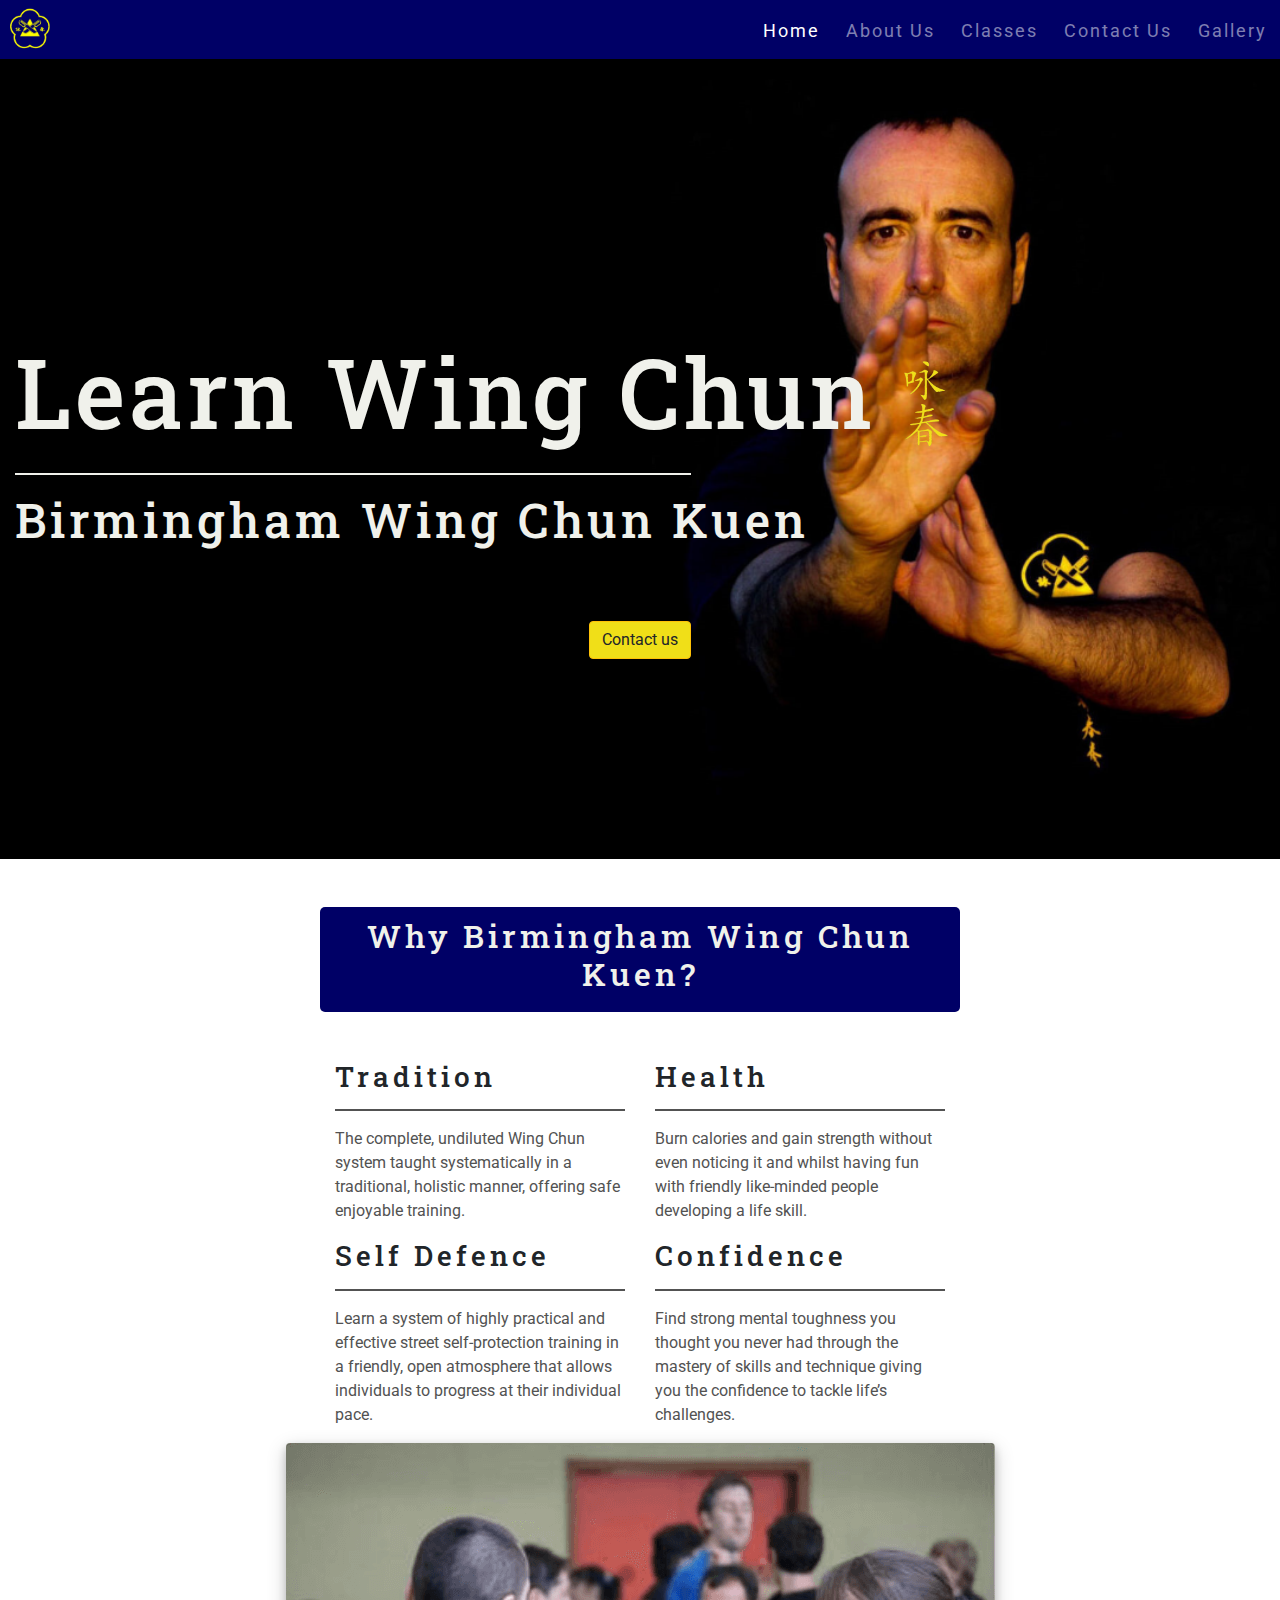
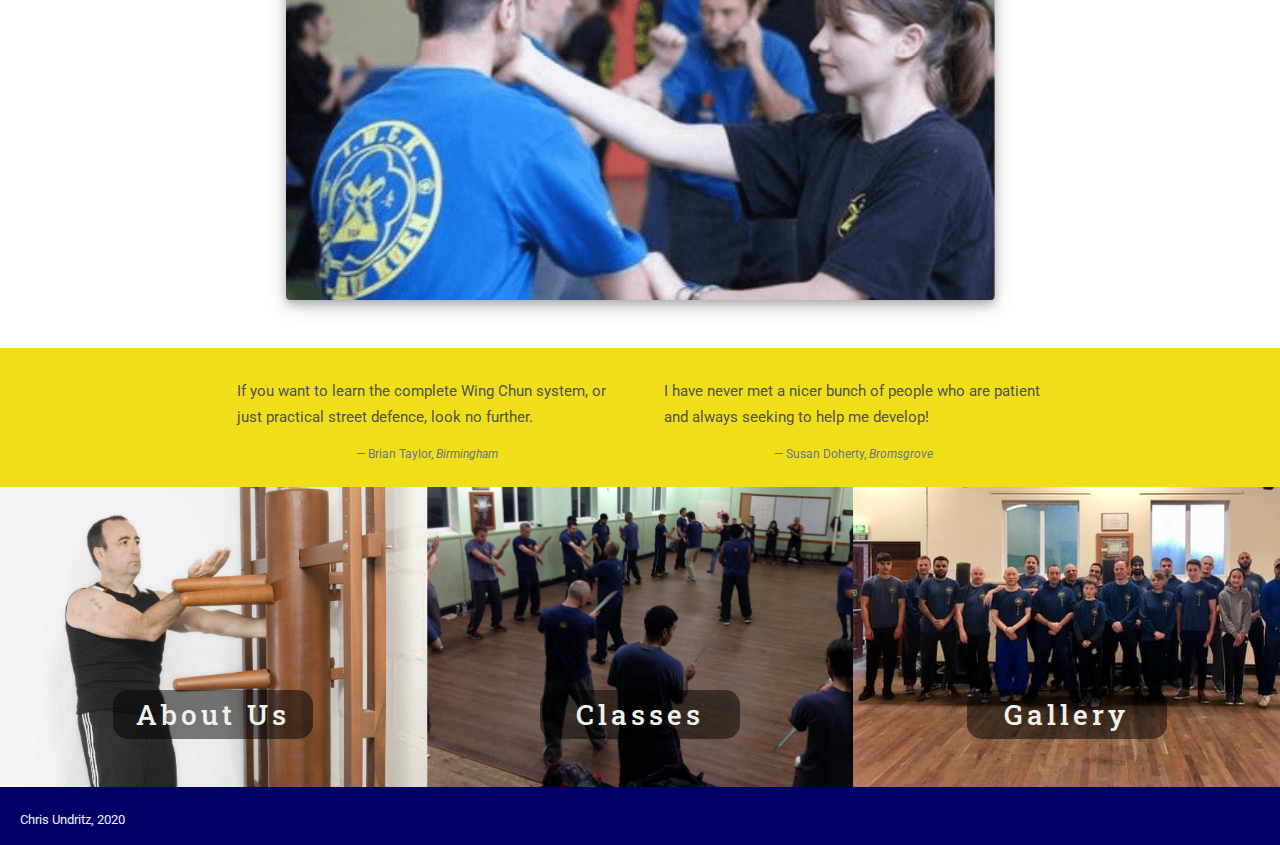
<file: index.html>
<!DOCTYPE html>
<html lang="en">

<head>
    <meta charset="UTF-8" />
    <meta name="viewport" content="width=device-width, initial-scale=1.0" />
    <meta name="description" content="The website of Birmingham Wing Chun Kuen organisation">
    <link rel="icon" type="image/png" href="assets/images/club_tab_symbol.png">
    <link rel="stylesheet" href="https://stackpath.bootstrapcdn.com/bootstrap/4.5.2/css/bootstrap.min.css" />
    <link rel="stylesheet" href="https://use.fontawesome.com/releases/v5.6.1/css/all.css"
        integrity="sha384-gfdkjb5BdAXd+lj+gudLWI+BXq4IuLW5IT+brZEZsLFm++aCMlF1V92rMkPaX4PP" crossorigin="anonymous" />
    <link rel="stylesheet" href="assets/css/style.css" type="text/css" />
    <title>Birmingham Wing Chun Kuen</title>
</head>

<body>
    <!--Navigation Bar-->
    <nav class="navbar navbar-expand-lg navbar-dark sticky-top">
        <a class="navbar-brand" href="index.html">
            <img src="assets/images/club_nav_symbol.png" width="50" height="50" alt="Birmingham Wing Chun Logo"
                title="Birmingham Wing Chun Logo" loading="lazy" />
        </a>
        <button class="navbar-toggler" type="button" data-toggle="collapse" data-target="#navbar-mobile"
            aria-controls="navbar-mobile" aria-expanded="false" aria-label="Toggle navigation">
            <span class="navbar-toggler-icon"></span>
        </button>
        <div class="collapse navbar-collapse" id="navbar-mobile">
            <ul class="navbar-nav ml-auto bwc-nav-list text-center">
                <li class="nav-item active">
                    <a class="nav-link" href="index.html">Home<span class="sr-only">(current)</span></a>
                </li>
                <li class="nav-item">
                    <a class="nav-link" href="about.html">About Us</a>
                </li>
                <li class="nav-item">
                    <a class="nav-link" href="classes.html">Classes</a>
                </li>
                <li class="nav-item">
                    <a class="nav-link" href="contact.html">Contact Us</a>
                </li>
                <li class="nav-item">
                    <a class="nav-link" href="gallery.html">Gallery</a>
                </li>
            </ul>
        </div>
    </nav>
    <!--/Navigation Bar-->

    <!-- Callout section-->
    <section class="container-fluid" id="callout-container">
        <div class="d-lg-none" id="callout-translucent-overlay">&nbsp;</div>
        <div class="row" id="callout-row">
            <header class="col-lg-10 col-md-12 d-flex align-items-start flex-column justify-content-center"
                id="home-banner-title">
                <h1>Learn Wing Chun <img id="wing-chun-symbols" src="assets/images/wingchun_symbols_yellow.png"
                        loading="eager" alt="Wing Chun Chinese Symbols" /></h1>
                <hr id="home-banner-hr">
                <h2>Birmingham Wing Chun Kuen</h2>
            </header>
        </div>
        <div class="row mt-5">
            <div class="col d-flex justify-content-center">
                <a class="btn btn-warning mt-3" href="contact.html" role="button">Contact us</a>
            </div>
        </div>
    </section>
    <!-- /Callout section-->

    <!--Benefits & Testimonials (Inspired by the Love Running and Whiskey Drop CI walkthrough projects)-->
    <section class="container-fluid">
        <div class="row justify-content-center">
            <div class="col-md-6 my-5 text-center section-title">
                <h2>Why Birmingham Wing Chun Kuen?</h2>
            </div>
        </div>
        <div class="row d-flex justify-content-center">
            <div class="col-12">
                <div class="row d-flex justify-content-center">
                    <div class="col-lg-3 col-md-10">
                        <h3>Tradition <i class="fas fa-yin-yang"></i></h3>
                        <hr>
                        <p>
                            The complete, undiluted Wing Chun system taught systematically in a
                            traditional, holistic manner, offering safe enjoyable training.
                        </p>
                        <h3>Self Defence <i class="fas fa-fist-raised"></i></h3>
                        <hr>
                        <p>
                            Learn a system of highly practical and effective street
                            self-protection training in a friendly, open atmosphere that allows
                            individuals to progress at their individual pace.
                        </p>
                    </div>
                    <div class="col-lg-3 col-md-10">
                        <h3>Health <i class="fas fa-heartbeat"></i></h3>
                        <hr>
                        <p>
                            Burn calories and gain strength without even noticing it and whilst
                            having fun with friendly like-minded people developing a life skill.
                        </p>
                        <h3>Confidence <i class="fas fa-praying-hands"></i></h3>
                        <hr>
                        <p>
                            Find strong mental toughness you thought you never had through the
                            mastery of skills and technique giving you the confidence to tackle
                            life’s challenges.
                        </p>
                    </div>
                </div>
            </div>
        </div>
        <div class="row d-flex justify-content-center mb-5">
            <div class="col-12 col-md-10 d-flex justify-content-center">
                <img class="img-fluid image-shadow rounded" src="assets/images/bwc-bt-image.png"
                    alt="Birmingham Wing Chun Kuen Students combat training"
                    title="Birmingham Wing Chun Kuen Students combat training" loading="eager" />
            </div>
        </div>
    </section>
    <section class="row d-flex justify-content-center no-gutters" id="quotes-section">
        <div class="col-md-4 col-10">
            <div class="my-4 mx-4">
                <blockquote class="blockquote">
                    <p>
                        <i class="fas fa-quote-left"></i> If you want to learn the complete Wing Chun system,
                        or just practical street defence, look no further.
                    </p>
                    <p class="blockquote-footer d-flex justify-content-center">Brian Taylor,&nbsp;<cite
                            title="Source Title">Birmingham</cite></p>
                </blockquote>
            </div>
        </div>
        <div class="col-md-4 col-10">
            <div class="my-4 mx-4">
                <blockquote class="blockquote">
                    <p>
                        <i class="fas fa-quote-left"></i> I have never met a nicer bunch of people who are patient and
                        always seeking to help me develop!
                    </p>
                    <p class="blockquote-footer d-flex justify-content-center">Susan Doherty,&nbsp;<cite
                            title="Source Title">Bromsgrove</cite></p>
                </blockquote>
            </div>
        </div>
    </section>
    <!--/Benefits & Testimonials -->

    <!--Discovery Section-->
    <section class="container-fluid">
        <div class="row">
            <a href="about.html" class="col-md-4">
                <div class="d-flex align-items-center justify-content-end flex-column" id="aboutus-nav">
                    <div class="d-flex align-items-center flex-column mb-5">
                        <i class="fas fa-question fa-2x mt-2"></i>
                        <h3>About Us</h3>
                    </div>
                </div>
            </a>
            <a href="classes.html" class="col-md-4">
                <div class="d-flex align-items-center justify-content-end flex-column" id="classes-nav">
                    <div class="d-flex align-items-center flex-column mb-5">
                        <i class="fas fa-users fa-2x mt-2"></i>
                        <h3>Classes</h3>
                    </div>
                </div>
            </a>
            <a href="gallery.html" class="col-md-4">
                <div class="d-flex align-items-center justify-content-end flex-column" id="gallery-nav">
                    <div class="d-flex align-items-center flex-column mb-5">
                        <i class="fas fa-images fa-2x mt-2"></i>
                        <h3>Gallery</h3>
                    </div>
                </div>
            </a>
        </div>
    </section>
    <!--Discovery Section-->

    <!--Footer (*from Code institute 'Resume Project'modified for use*)-->
    <footer class="container-fluid fixed-footer">
        <div class="row">
            <div class="col-md-auto col-sm-12 order-md-2 text-center">
                <ul class="list-inline social-links">
                    <li class="list-inline-item">
                        <a target="_blank" href="https://www.facebook.com/MidlandsWingChunKuen/">
                            <i class="fab fa-facebook" aria-hidden="true"></i>
                            <span class="sr-only">Facebook</span>
                        </a>
                    </li>
                    <li class="list-inline-item">
                        <a target="_blank" href="https://www.instagram.com/simply_wing_chun_kuen/">
                            <i class="fab fa-instagram" aria-hidden="true"></i>
                            <span class="sr-only">Instagram</span>
                        </a>
                    </li>
                    <li class="list-inline-item">
                        <a target="_blank" href="https://www.youtube.com/channel/UCXEJxM-kJZok_vmbuWzCMHw">
                            <i class="fab fa-youtube" aria-hidden="true"></i>
                            <span class="sr-only">YouTube</span>
                        </a>
                    </li>
                    <li class="list-inline-item">
                        <a target="_blank" href="https://twitter.com/mwck_uk">
                            <i class="fab fa-twitter" aria-hidden="true"></i>
                            <span class="sr-only">Twitter</span>
                        </a>
                    </li>
                </ul>
            </div>
            <div class="col-md-auto mr-md-auto col-sm-12 order-md-1 text-center copyright">
                <p><small><i class="far fa-copyright"></i> Chris Undritz, 2020</small></p>
            </div>
        </div>
    </footer>
    <!--/Footer-->

    <!--Scripts-->
    <script src="https://code.jquery.com/jquery-3.5.1.slim.min.js"
        integrity="sha384-DfXdz2htPH0lsSSs5nCTpuj/zy4C+OGpamoFVy38MVBnE+IbbVYUew+OrCXaRkfj" crossorigin="anonymous">
    </script>
    <script src="https://cdn.jsdelivr.net/npm/popper.js@1.16.1/dist/umd/popper.min.js"
        integrity="sha384-9/reFTGAW83EW2RDu2S0VKaIzap3H66lZH81PoYlFhbGU+6BZp6G7niu735Sk7lN" crossorigin="anonymous">
    </script>
    <script src="https://cdn.jsdelivr.net/npm/bootstrap@4.5.3/dist/js/bootstrap.min.js"
        integrity="sha384-w1Q4orYjBQndcko6MimVbzY0tgp4pWB4lZ7lr30WKz0vr/aWKhXdBNmNb5D92v7s" crossorigin="anonymous">
    </script>
    <!--/Scripts-->
</body>

</html>
</file>
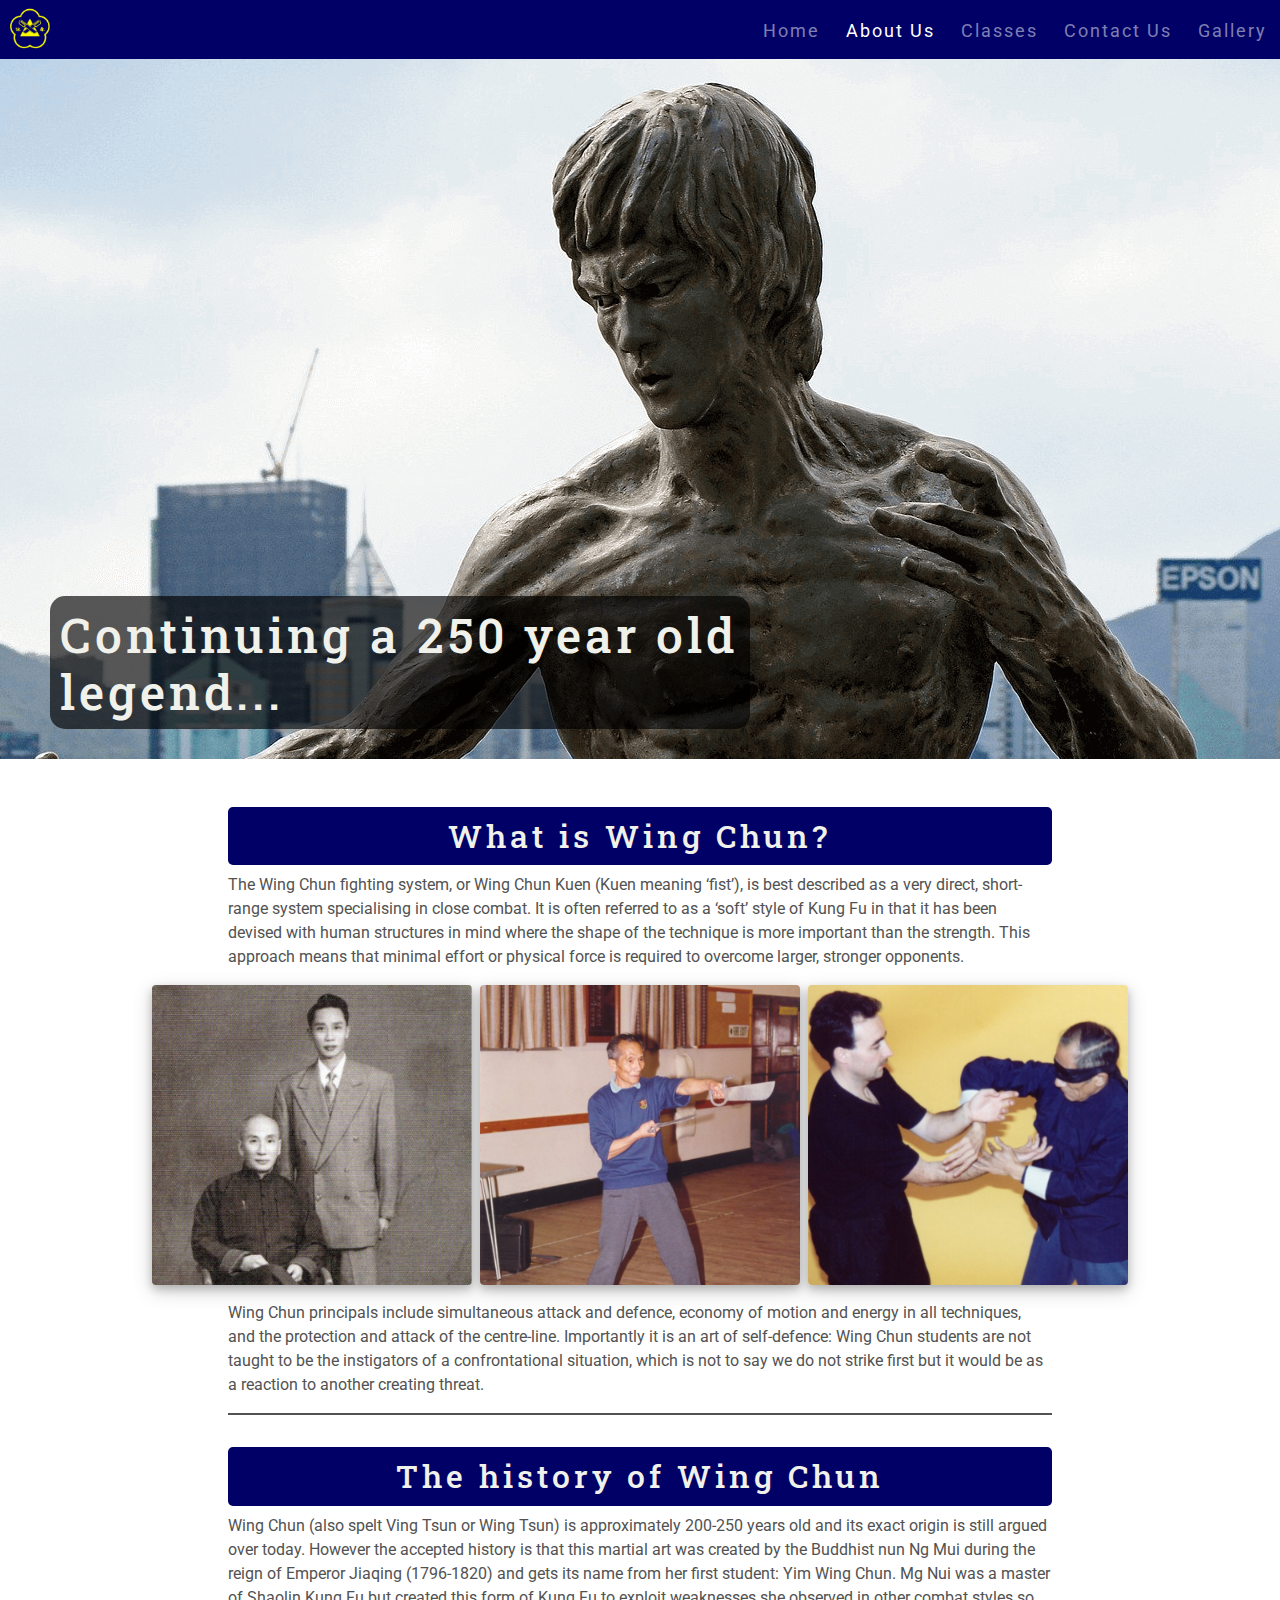
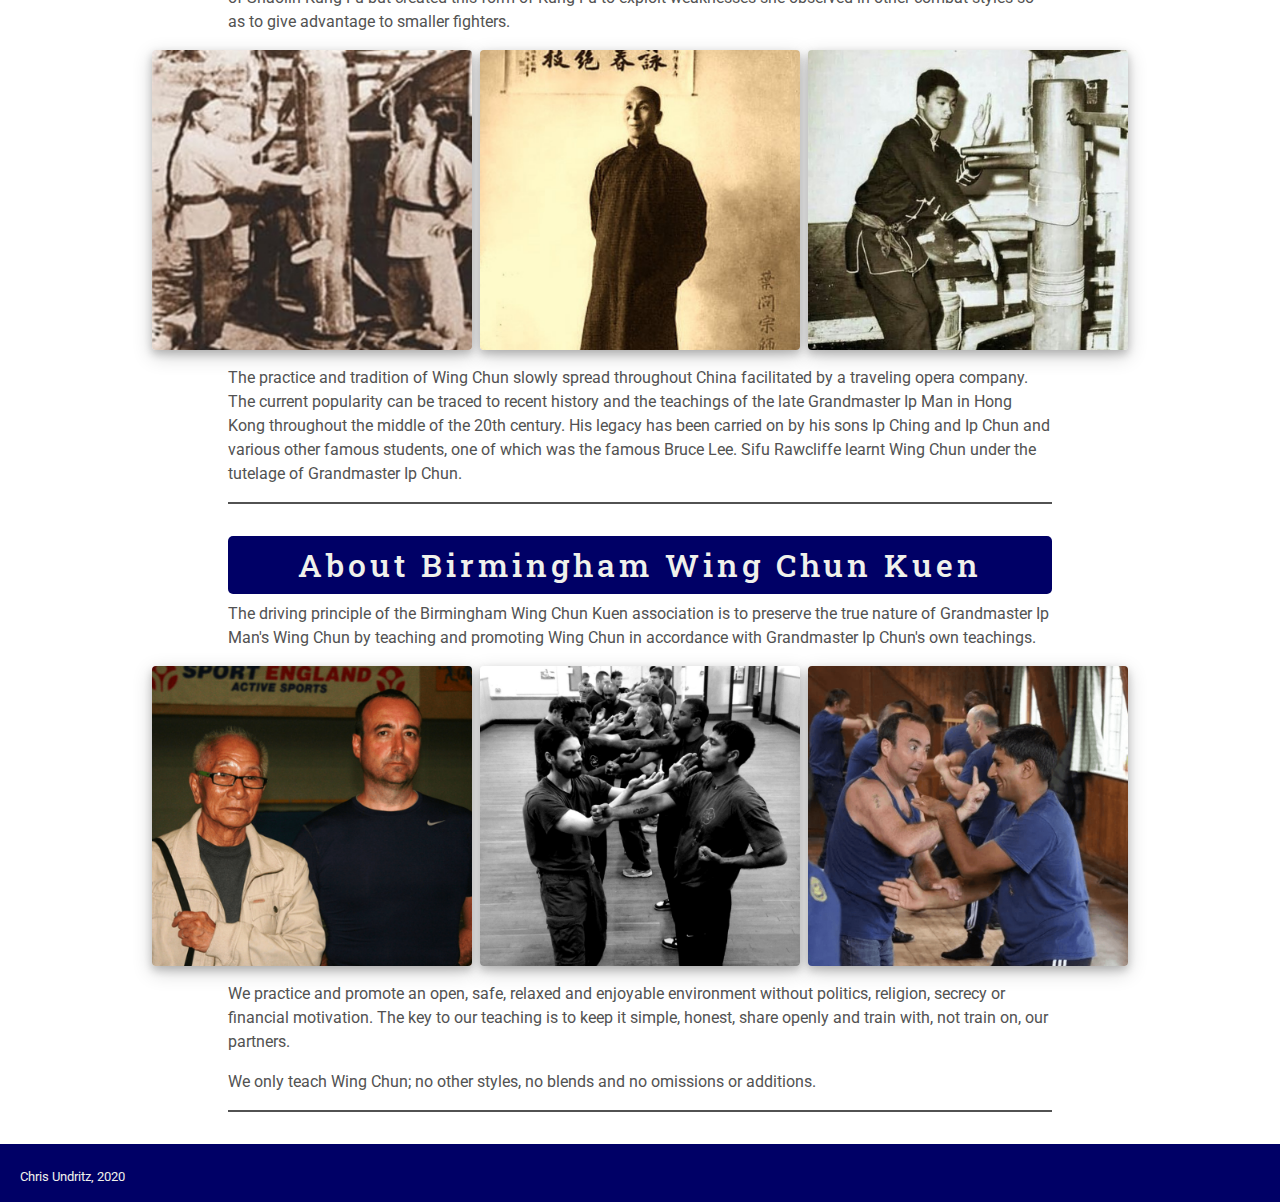
<file: about.html>
<!DOCTYPE html>
<html lang="en">

<head>
    <meta charset="UTF-8">
    <meta name="viewport" content="width=device-width, initial-scale=1.0">
    <link rel="icon" type="image/png" href="assets/images/club_tab_symbol.png">
    <link rel="stylesheet" href="https://stackpath.bootstrapcdn.com/bootstrap/4.5.2/css/bootstrap.min.css" />
    <link rel="stylesheet" href="https://use.fontawesome.com/releases/v5.6.1/css/all.css"
        integrity="sha384-gfdkjb5BdAXd+lj+gudLWI+BXq4IuLW5IT+brZEZsLFm++aCMlF1V92rMkPaX4PP" crossorigin="anonymous" />
    <link rel="stylesheet" href="assets/css/style.css" type="text/css" />
    <title>Birmingham Wing Chun Kuen</title>
</head>

<body>
    <!--Navigation Bar-->
    <nav class="navbar navbar-expand-lg navbar-dark sticky-top">
        <a class="navbar-brand" href="index.html">
            <img src="assets/images/club_nav_symbol.png" width="50" height="50" alt="Birmingham Wing Chun Logo"
                title="Birmingham Wing Chun Logo" loading="lazy">
        </a>
        <button class="navbar-toggler" type="button" data-toggle="collapse" data-target="#navbar-mobile"
            aria-controls="navbar-mobile" aria-expanded="false" aria-label="Toggle navigation">
            <span class="navbar-toggler-icon"></span>
        </button>
        <div class="collapse navbar-collapse" id="navbar-mobile">
            <ul class="navbar-nav ml-auto bwc-nav-list text-center">
                <li class="nav-item">
                    <a class="nav-link" href="index.html">Home</a>
                </li>
                <li class="nav-item active">
                    <a class="nav-link" href="about.html">About Us<span class="sr-only">(current)</span></a>
                </li>
                <li class="nav-item">
                    <a class="nav-link" href="classes.html">Classes</a>
                </li>
                <li class="nav-item">
                    <a class="nav-link" href="contact.html">Contact Us</a>
                </li>
                <li class="nav-item">
                    <a class="nav-link" href="gallery.html">Gallery</a>
                </li>
            </ul>
        </div>
    </nav>
    <!--/Navigation Bar-->

    <!--Banner (*Inspired by Code institute 'Love Running' project*)-->
    <section id="about-top-banner">
        <div class="text-box-shade banner-text">
            <h1>Continuing a 250 year old legend...</h1>
        </div>
    </section>
    <!--/Banner-->

    <!--Information Section-->
    <article class="mt-5">
        <div class="container-fluid">
            <div class="row justify-content-center align-items-center">
                <div class="col-12 col-md-10 col-lg-8">
                    <h2 class="text-center section-title">What is Wing Chun?</h2>
                    <p>
                        The Wing Chun fighting system, or Wing Chun Kuen (Kuen meaning ‘fist’), is best described as a
                        very direct, short-range system specialising in close combat. It is often referred to as a 
                        ‘soft’ style of Kung Fu in that it has been devised with human structures in mind where the 
                        shape of the technique is more important than the strength. This approach means that minimal
                        effort or physical force is required to overcome larger, stronger opponents.
                    </p>
                </div>
            </div>
            <div class="row d-flex justify-content-center">
                <div
                    class="col-md-3 col-sm-12 d-flex justify-content-md-end justify-content-center mb-3 mx-1 image-div">
                    <img src="assets/images/ipman-ipchun-1950s.png" class="img-fluid image-shadow rounded about-img"
                        alt="Grandmaster Ip Man and Ip Chun circa 1950"
                        title="Grandmaster Ip Man and his son Ip Chun circa 1950">
                </div>
                <div class="col-md-3 col-sm-12 d-flex justify-content-center mb-3 mx-1 image-div">
                    <img src="assets/images/ipchun-swords.png" class="img-fluid image-shadow rounded about-img"
                        alt="Grandmaster Ip Chun demonstrating Butterfly Swords (Baat Jaam Dao)"
                        title="Grandmaster Ip Chun demonstrating Butterfly Swords (Baat Jaam Dao)">
                </div>
                <div
                    class="col-md-3 col-sm-12 d-flex justify-content-md-start justify-content-center mb-3 mx-1 image-div">
                    <img src="assets/images/sifu-ipchun-chisao.png" class="img-fluid image-shadow rounded about-img"
                        alt="Sifu Rawcliffe and Ip Chun training Chi Sao"
                        title="Sifu Rawcliffe and Ip Chun training Chi Sao">
                </div>
            </div>
            <div class="row justify-content-center align-items-center">
                <div class="col-12 col-md-10 col-lg-8">
                    <p>
                        Wing Chun principals include simultaneous attack and defence, economy of motion and energy in
                        all techniques, and the protection and attack of the centre-line. Importantly it is an art of 
                        self-defence: Wing Chun students are not taught to be the instigators of a confrontational 
                        situation, which is not to say we do not strike first but it would be as a reaction to another 
                        creating threat.
                    </p>
                    <hr />
                </div>
            </div>
        </div>
    </article>
    <article class="mt-3">
        <div class="container-fluid">
            <div class="row justify-content-center align-items-center">
                <div class="col-12 col-md-10 col-lg-8">
                    <h2 class="text-center section-title">The history of Wing Chun</h2>
                    <p>
                        Wing Chun (also spelt Ving Tsun or Wing Tsun) is approximately 200-250 years old and its exact 
                        origin is still argued over today. However the accepted history is that this martial art was 
                        created by the Buddhist nun Ng Mui during the reign of Emperor Jiaqing (1796-1820) and gets 
                        its name from her first student: Yim Wing Chun. Mg Nui was a master of Shaolin Kung Fu but 
                        created this form of Kung Fu to exploit weaknesses she observed in other combat styles so as to 
                        give advantage to smaller fighters.
                    </p>
                </div>
            </div>
            <div class="row d-flex justify-content-center">
                <div
                    class="col-md-3 col-sm-12 d-flex justify-content-center justify-content-md-end mb-3 mx-1 image-div">
                    <img src="assets/images/red-junk-opera-wooden-dummy.png"
                        class="img-fluid image-shadow rounded about-img"
                        alt="19th century picture of wooden dummy training at the Red Junk Opera company"
                        title="19th century picture of wooden dummy training at the Red Junk Opera company">
                </div>
                <div class="col-md-3 col-sm-12 d-flex justify-content-center mb-3 mx-1 image-div">
                    <img src="assets/images/ip-man-wall.png" class="img-fluid image-shadow rounded about-img"
                        alt="Grandmaster Ip Man circa 1950" title="Grandmaster Ip Man circa 1950">
                </div>
                <div
                    class="col-md-3 col-sm-12 d-flex justify-content-center justify-content-md-start mb-3 mx-1 image-div">
                    <img src="assets/images/bruce-lee-wooden-dummy.png" class="img-fluid image-shadow rounded about-img"
                        alt="A young Bruce Lee training on the wooden dummy"
                        title="A young Bruce Lee training on the wooden dummy">
                </div>
            </div>
            <div class="row justify-content-center align-items-center">
                <div class="col-12 col-md-10 col-lg-8">
                    <p>
                        The practice and tradition of Wing Chun slowly spread throughout China facilitated by a
                        traveling opera company. The current popularity can be traced to recent history and the 
                        teachings of the late Grandmaster Ip Man in Hong Kong throughout the middle of the 20th 
                        century. His legacy has been carried on by his sons Ip Ching and Ip Chun and various other 
                        famous students, one of which was the famous Bruce Lee. Sifu Rawcliffe learnt Wing Chun 
                        under the tutelage of Grandmaster Ip Chun.
                    </p>
                    <hr />
                </div>
            </div>
        </div>
    </article>
    <article class="my-3">
        <div class="container-fluid">
            <div class="row justify-content-center align-items-center">
                <div class="col-12 col-md-10 col-lg-8">
                    <h2 class="text-center section-title">About Birmingham Wing Chun Kuen</h2>
                    <p>
                        The driving principle of the Birmingham Wing Chun Kuen association is to preserve the true
                        nature of Grandmaster Ip Man's Wing Chun by teaching and promoting Wing Chun in accordance 
                        with Grandmaster Ip Chun's own teachings.
                    </p>
                </div>
            </div>
            <div class="row d-flex justify-content-center">
                <div
                    class="col-md-3 col-sm-12 d-flex justify-content-center justify-content-md-end mb-3 mx-1 image-div">
                    <img src="assets/images/2008-ip-chun-seminar.png" class="img-fluid image-shadow rounded about-img"
                        alt="Sifu Rawcliffe and Grandmaster Ip Chun at the UK seminar in 2008"
                        title="Sifu Rawcliffe and Grandmaster Ip Chun at the UK seminar in 2008">
                </div>
                <div class="col-md-3 col-sm-12 d-flex justify-content-center mb-3 mx-1 image-div">
                    <img src="assets/images/tan-sao-drill.png" class="img-fluid image-shadow rounded about-img"
                        alt="Tan Sao training drill at Hall Green" title="Tan Sao training drill at Hall Green">
                </div>
                <div
                    class="col-md-3 col-sm-12 d-flex justify-content-center justify-content-md-start mb-3 mx-1 image-div">
                    <img src="assets/images/2013-seminar.png" class="img-fluid image-shadow rounded about-img"
                        alt="Sifu Rawcliffe teaching Chi Sao at the 2013 seminar"
                        title="Sifu Rawcliffe teaching Chi Sao at the 2013 seminar">
                </div>
            </div>
            <div class="row justify-content-center align-items-center">
                <div class="col-12 col-md-10 col-lg-8">
                    <p>
                        We practice and promote an open, safe, relaxed and enjoyable environment without politics,
                        religion, secrecy or financial motivation. The key to our teaching is to keep it simple, 
                        honest, share openly and train with, not train on, our partners.
                    </p>
                    <p>
                        We only teach Wing Chun; no other styles, no blends and no omissions or additions.
                    </p>
                    <hr />
                </div>
            </div>
        </div>
    </article>
    <!--/Information Section-->

    <!--Footer (*from Code institute 'Resume Project'modified for use*)-->
    <footer class="container-fluid fixed-footer">
        <div class="row">
            <div class="col-md-auto col-sm-12 order-md-2 text-center">
                <ul class="list-inline social-links">
                    <li class="list-inline-item">
                        <a target="_blank" href="https://www.facebook.com/MidlandsWingChunKuen/">
                            <i class="fab fa-facebook" aria-hidden="true"></i>
                            <span class="sr-only">Facebook</span>
                        </a>
                    </li>
                    <li class="list-inline-item">
                        <a target="_blank" href="https://www.instagram.com/simply_wing_chun_kuen/">
                            <i class="fab fa-instagram" aria-hidden="true"></i>
                            <span class="sr-only">Instagram</span>
                        </a>
                    </li>
                    <li class="list-inline-item">
                        <a target="_blank" href="https://www.youtube.com/channel/UCXEJxM-kJZok_vmbuWzCMHw">
                            <i class="fab fa-youtube" aria-hidden="true"></i>
                            <span class="sr-only">YouTube</span>
                        </a>
                    </li>
                    <li class="list-inline-item">
                        <a target="_blank" href="https://twitter.com/mwck_uk">
                            <i class="fab fa-twitter" aria-hidden="true"></i>
                            <span class="sr-only">Twitter</span>
                        </a>
                    </li>
                </ul>
            </div>
            <div class="col-md-auto mr-md-auto col-sm-12 order-md-1 text-center copyright">
                <p><small><i class="far fa-copyright"></i> Chris Undritz, 2020</small></p>
            </div>
        </div>
    </footer>
    <!--/Footer-->

    <!--Scripts-->
    <script src="https://code.jquery.com/jquery-3.5.1.slim.min.js"
        integrity="sha384-DfXdz2htPH0lsSSs5nCTpuj/zy4C+OGpamoFVy38MVBnE+IbbVYUew+OrCXaRkfj" crossorigin="anonymous">
    </script>
    <script src="https://cdn.jsdelivr.net/npm/popper.js@1.16.1/dist/umd/popper.min.js"
        integrity="sha384-9/reFTGAW83EW2RDu2S0VKaIzap3H66lZH81PoYlFhbGU+6BZp6G7niu735Sk7lN" crossorigin="anonymous">
    </script>
    <script src="https://cdn.jsdelivr.net/npm/bootstrap@4.5.3/dist/js/bootstrap.min.js"
        integrity="sha384-w1Q4orYjBQndcko6MimVbzY0tgp4pWB4lZ7lr30WKz0vr/aWKhXdBNmNb5D92v7s" crossorigin="anonymous">
    </script>
    <!--/Scripts-->
</body>

</html>
</file>
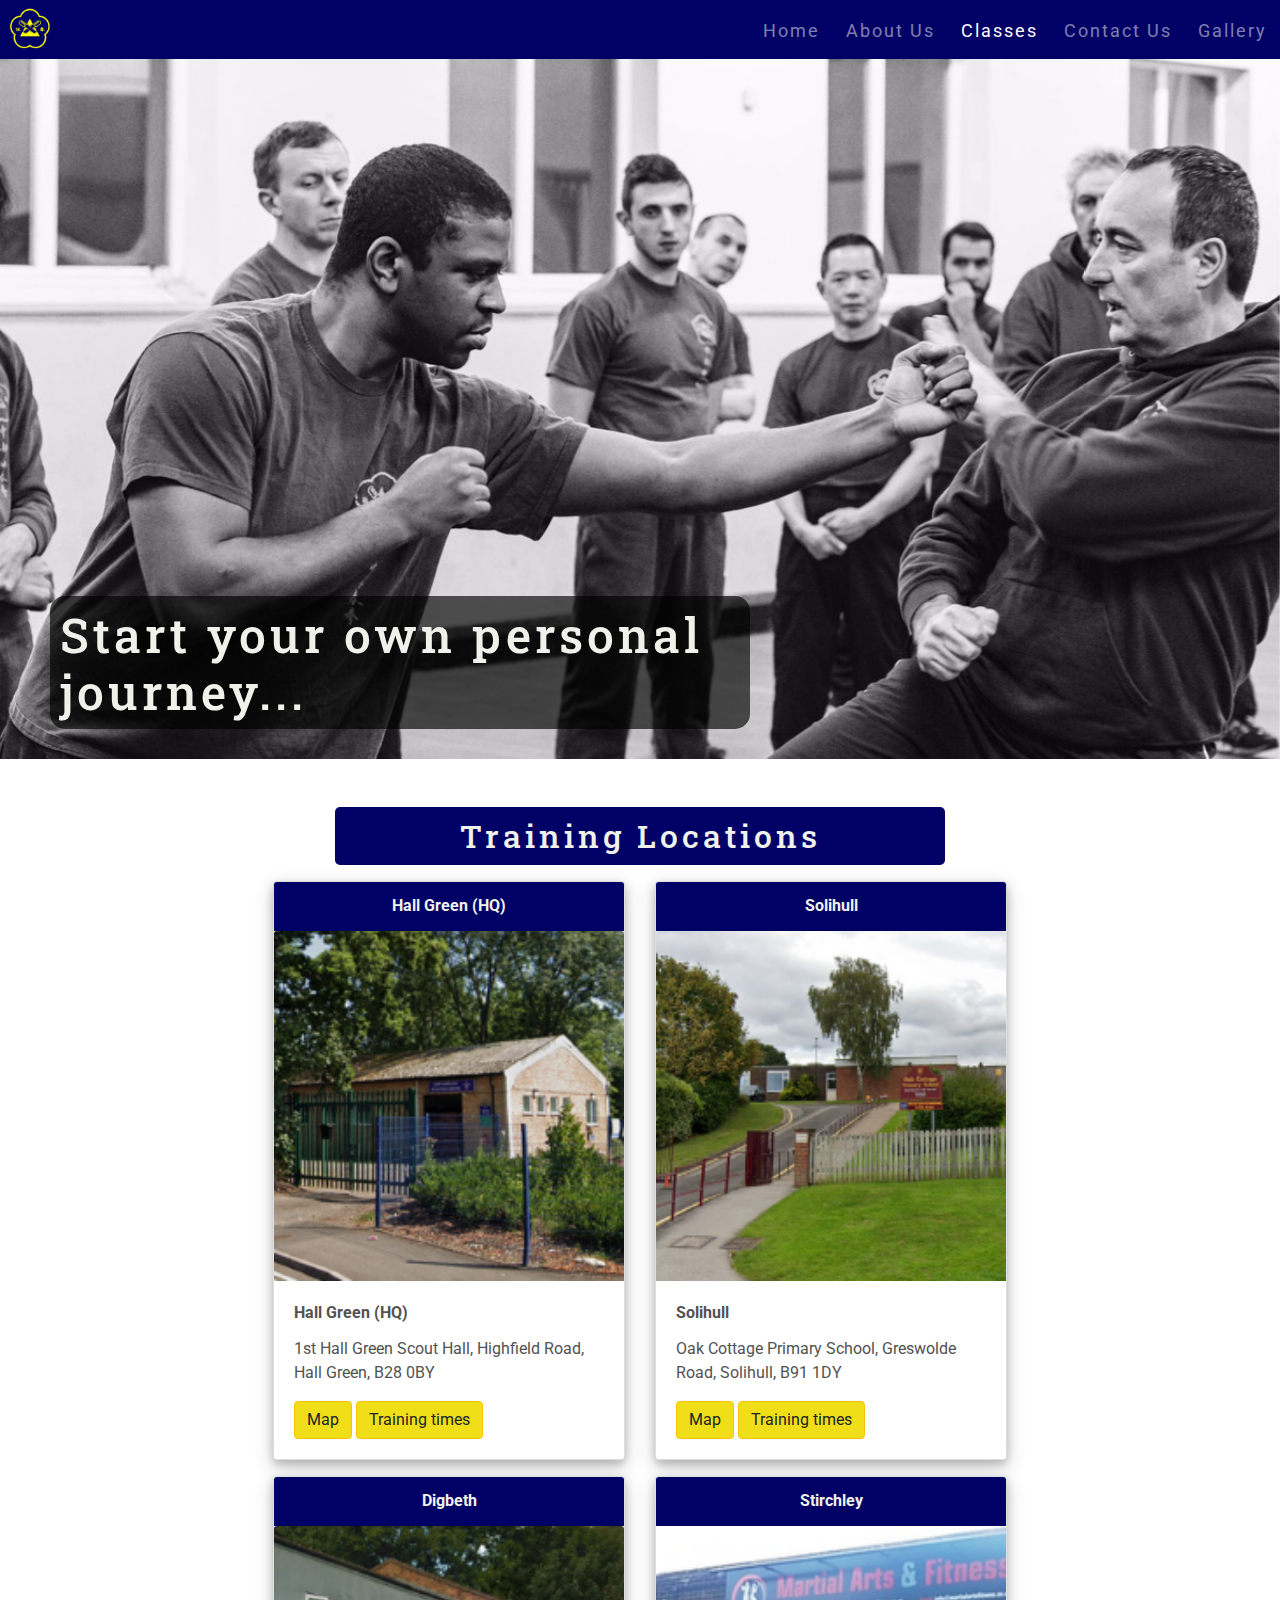
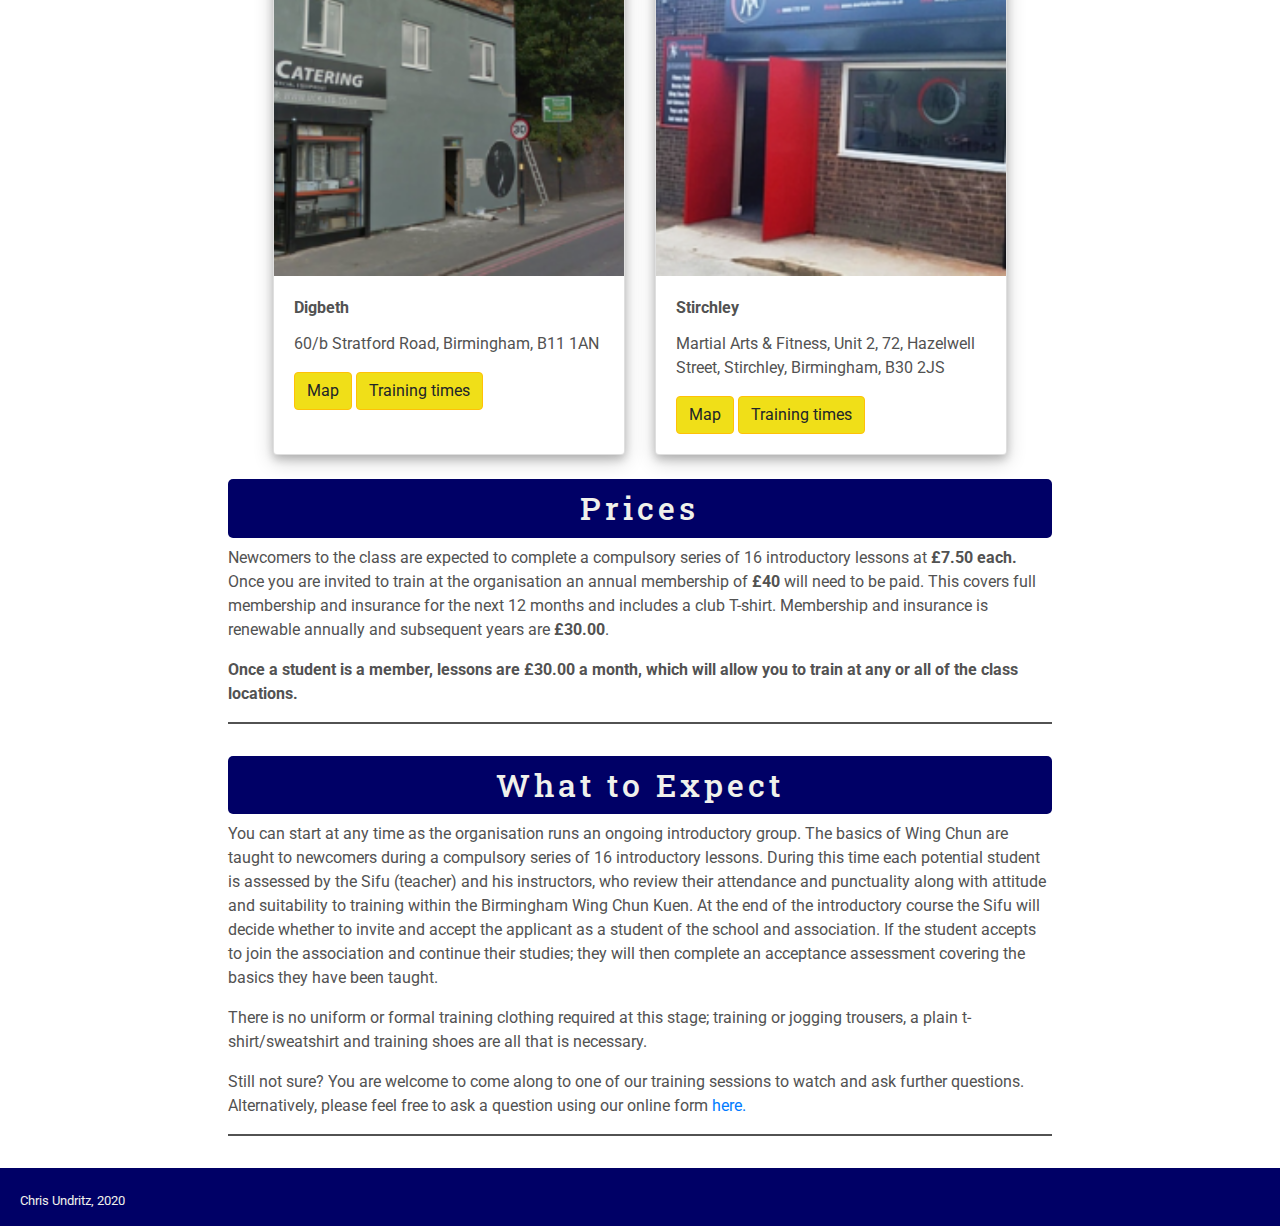
<file: classes.html>
<!DOCTYPE html>
<html lang="en">

<head>
    <meta charset="UTF-8">
    <meta name="viewport" content="width=device-width, initial-scale=1.0">
    <link rel="icon" type="image/png" href="assets/images/club_tab_symbol.png">
    <link rel="stylesheet" href="https://stackpath.bootstrapcdn.com/bootstrap/4.5.2/css/bootstrap.min.css" />
    <link rel="stylesheet" href="https://use.fontawesome.com/releases/v5.6.1/css/all.css"
        integrity="sha384-gfdkjb5BdAXd+lj+gudLWI+BXq4IuLW5IT+brZEZsLFm++aCMlF1V92rMkPaX4PP" crossorigin="anonymous" />
    <link rel="stylesheet" href="assets/css/style.css" type="text/css" />
    <title>Birmingham Wing Chun Kuen</title>
</head>

<body>
    <!--Navigation Bar-->
    <nav class="navbar navbar-expand-lg navbar-dark sticky-top">
        <a class="navbar-brand" href="index.html">
            <img src="assets/images/club_nav_symbol.png" width="50" height="50" alt="Birmingham Wing Chun Logo"
                title="Birmingham Wing Chun Logo" loading="lazy">
        </a>
        <button class="navbar-toggler" type="button" data-toggle="collapse" data-target="#navbar-mobile"
            aria-controls="navbar-mobile" aria-expanded="false" aria-label="Toggle navigation">
            <span class="navbar-toggler-icon"></span>
        </button>
        <div class="collapse navbar-collapse" id="navbar-mobile">
            <ul class="navbar-nav ml-auto bwc-nav-list text-center">
                <li class="nav-item">
                    <a class="nav-link" href="index.html">Home</a>
                </li>
                <li class="nav-item">
                    <a class="nav-link" href="about.html">About Us</a>
                </li>
                <li class="nav-item active">
                    <a class="nav-link" href="classes.html">Classes<span class="sr-only">(current)</span></a>
                </li>
                <li class="nav-item">
                    <a class="nav-link" href="contact.html">Contact Us</a>
                </li>
                <li class="nav-item">
                    <a class="nav-link" href="gallery.html">Gallery</a>
                </li>
            </ul>
        </div>
    </nav>
    <!--/Navigation-->

    <!--Banner (*Inspired by Code institute 'Love Running' project*)-->
    <!--Carousel Banner - only shows on resolutions >=992px width*-->
    <section class="d-none d-lg-block">
        <div id="classes-top-banner-carousel">
            <div class="carousel slide" data-ride="carousel">
                <div class="carousel-inner">
                    <div class="carousel-item active" data-interval="4000">
                        <img src="assets/images/punch-kick.jpg" class="w-100"
                            alt="Sifu Rawcliffe teaching Lan Sao defence">
                    </div>
                    <div class="carousel-item" data-interval="4000">
                        <img src="assets/images/chi-sao-outside.jpg" class="w-100"
                            alt="Wing Chun Students training Chi Sao">
                    </div>
                    <div class="carousel-item" data-interval="4000">
                        <img src="assets/images/eye-attack.jpg" class="w-100"
                            alt="Sifu Rawcliffe demonstrating an eye gouge attack">
                    </div>
                    <div class="carousel-item" data-interval="4000">
                        <img src="assets/images/sifu-teaching.jpg" class="w-100"
                            alt="Sifu Rawcliffe teaching the Wing Chun Butterfly Swords">
                    </div>
                    <div class="carousel-item" data-interval="4000">
                        <img src="assets/images/sifu-teaching-2.jpg" class="w-100"
                            alt="Sifu Rawcliffe teaching the Wooden Dummy form">
                    </div>
                </div>
            </div>
            <div class="text-box-shade banner-text">
                <h1>Start your own personal journey...</h1>
            </div>
        </div>
    </section>
    <!--Banner static image - only shows on resolutions <=991px width-->
    <section class="d-lg-none">
        <div id="classes-top-banner">
            <div class="text-box-shade banner-text">
                <h1>Start your own personal journey...</h1>
            </div>
        </div>
    </section>
    <!--/Banner-->

    <!--Information Section-->
    <!--Information Section-Training Locations and Times-->
    <section class="mt-5">
        <div class="container-fluid">
            <div class="row justify-content-center">
                <div class="col-12 col-md-6">
                    <h2 class="text-center section-title">Training Locations</h2>
                </div>
            </div>
            <div class="row d-flex justify-content-center">
                <div class="col-12 col-md-6 d-flex justify-content-center justify-content-md-end">
                    <div class="card mt-2 mb-2 image-shadow">
                        <div class="card-header text-center">
                            <p><strong>Hall Green (HQ)</strong></p>
                        </div>
                        <img src="assets/images/hall-green.png" class="card-img-top"
                            alt="The club head quarters at Hall green">
                        <div class="card-body">
                            <p class="card-title"><strong>Hall Green (HQ)</strong></p>
                            <p class="card-text">1st Hall Green Scout Hall, Highfield Road, Hall Green, B28 0BY</p>
                            <a href="https://www.google.co.uk/maps/place/Midlands+Wing+Chun+Kuen/@52.4213469,-1.8579302,17z/data=!4m5!3m4!1s0x4870b94332d845c3:0x65c1813536077da2!8m2!3d52.42136!4d-1.855999?hl=en"
                                target="_blank" class="btn btn-warning">Map</a>
                            <button type="button" class="btn btn-warning text-center" data-bs-toggle="modal"
                                data-bs-target="#hall-green-modal">Training times</button>
                        </div>
                    </div>
                </div>
                <div class="col-12 col-md-6 d-flex justify-content-center justify-content-md-start">
                    <div class="card mt-2 mb-2 image-shadow">
                        <div class="card-header text-center">
                            <p><strong>Solihull</strong></p>
                        </div>
                        <img src="assets/images/solihull.png" class="card-img-top"
                            alt="The front of Oak Cottage Primary School where the club trains">
                        <div class="card-body">
                            <p class="card-title"><strong>Solihull</strong></p>
                            <p class="card-text">Oak Cottage Primary School, Greswolde Road, Solihull, B91 1DY</p>
                            <a href="https://www.google.co.uk/maps/place/Oak+Cottage+Primary+School/@52.4252211,-1.8043941,17z/data=!3m1!4b1!4m5!3m4!1s0x4870b98ce9c337d9:0xfd28a8a7bd66730b!8m2!3d52.4252211!4d-1.8022054?hl=en"
                                target="_blank" class="btn btn-warning">Map</a>
                            <button type="button" class="btn btn-warning text-center" data-bs-toggle="modal"
                                data-bs-target="#solihull-modal">Training times</button>
                        </div>
                    </div>
                </div>
                <div class="col-12 col-md-6 d-flex justify-content-center justify-content-md-end">
                    <div class="card mt-2 mb-2 image-shadow">
                        <div class="card-header text-center">
                            <p><strong>Digbeth</strong></p>
                        </div>
                        <img src="assets/images/digbeth.png" class="card-img-top"
                            alt="The training location in Digbeth">
                        <div class="card-body">
                            <p class="card-title"><strong>Digbeth</strong></p>
                            <p class="card-text">60/b Stratford Road, Birmingham, B11 1AN</p>
                            <a href="https://www.google.co.uk/maps/place/60+Stratford+Rd,+Sparkhill,+Birmingham+B11+1AN/@52.4670008,-1.8795582,17.26z/data=!4m5!3m4!1s0x4870bb87a7b29f27:0x2f59705a168ce525!8m2!3d52.466774!4d-1.8777344?hl=en"
                                target="_blank" class="btn btn-warning">Map</a>
                            <button type="button" class="btn btn-warning text-center" data-bs-toggle="modal"
                                data-bs-target="#digbeth-modal">Training times</button>
                        </div>
                    </div>
                </div>
                <div class="col-12 col-md-6 d-flex justify-content-center justify-content-md-start">
                    <div class="card mt-2 mb-2 image-shadow">
                        <div class="card-header text-center">
                            <p><strong>Stirchley</strong></p>
                        </div>
                        <img src="assets/images/stirchley.png" class="card-img-top"
                            alt="The front of the Martial Arts and Fitness club in Stirchley">
                        <div class="card-body">
                            <p class="card-title"><strong>Stirchley</strong></p>
                            <p class="card-text">Martial Arts & Fitness, Unit 2, 72, Hazelwell Street, Stirchley,
                                Birmingham, B30 2JS</p>
                            <a href="https://www.google.com/maps/place/Martial+Arts+%26+Fitness/@52.4280278,-1.9231948,19.08z/data=!4m13!1m7!3m6!1s0x4870be81a1c815ab:0xd5fb92d6001169a1!2sHazelwell+St,+Stirchley,+Birmingham+B30+2JS!3b1!8m2!3d52.4285422!4d-1.922567!3m4!1s0x4870bc29b606daad:0xf51ee986ca92a206!8m2!3d52.4280864!4d-1.9228173?hl=en-GB"
                                target="_blank" class="btn btn-warning">Map</a>
                            <button type="button" class="btn btn-warning text-center" data-bs-toggle="modal"
                                data-bs-target="#stirchley-modal">Training times</button>
                        </div>
                    </div>
                </div>
            </div>
        </div>
    </section>
    <!--/Information Section-Training Locations and Times-->
    <!--Information Section-Prices-->
    <section class="mt-3">
        <div class="container-fluid">
            <div class="row justify-content-center">
                <div class="col-12 col-md-10 col-lg-8">
                    <h2 class="text-center section-title">Prices</h2>
                    <p>
                        Newcomers to the class are expected to complete a compulsory series of 16 introductory lessons
                        at <strong>£7.50 each.</strong> Once you are invited to train at the organisation an annual 
                        membership of <strong>£40</strong> will need to be paid. This covers full membership and 
                        insurance for the next 12 months and includes a club T-shirt. Membership and insurance is renewable 
                        annually and subsequent years are <strong>£30.00</strong>.
                    </p>
                    <p><strong>
                            Once a student is a member, lessons are £30.00 a month, which will allow you to train at any
                            or all of the class locations.</strong>
                    </p>
                    <hr />
                </div>
            </div>
        </div>
    </section>
    <!--/Information Section-Prices-->
    <!--Information Section-What to Expect-->
    <section class="my-3">
        <div class="container-fluid">
            <div class="row justify-content-center align-items-center">
                <div class="col-12 col-md-10 col-lg-8">
                    <h2 class="text-center section-title">What to Expect</h2>
                    <p>
                        You can start at any time as the organisation runs an ongoing introductory group. The basics of
                        Wing Chun are taught to newcomers during a compulsory series of 16 introductory lessons. During 
                        this time each potential student is assessed by the Sifu (teacher) and his instructors, who 
                        review their attendance and punctuality along with attitude and suitability to training within 
                        the Birmingham Wing Chun Kuen. At the end of the introductory course the Sifu will decide whether 
                        to invite and accept the applicant as a student of the school and association. If the student 
                        accepts to join the association and continue their studies; they will then complete an acceptance
                        assessment covering the basics they have been taught.
                    </p>
                </div>
            </div>
            <div class="row justify-content-center align-items-center">
                <div class="col-12 col-md-10 col-lg-8">
                    <p>
                        There is no uniform or formal training clothing required at this stage; training or jogging
                        trousers, a plain t-shirt/sweatshirt and training shoes are all that is necessary.
                    </p>
                </div>
            </div>
            <div class="row justify-content-center align-items-center">
                <div class="col-12 col-md-10 col-lg-8">
                    <p>
                        Still not sure? You are welcome to come along to one of our training sessions to watch and ask
                        further questions. Alternatively, please feel free to ask a question using our online form <a href="contact.html">here.</a>
                    </p>
                    <hr />
                </div>
            </div>
        </div>
    </section>
    <!--/Information Section-What to Expect-->
    <!--/Information Section-->

    <!--Footer (*from Code institute 'Resume Project'modified for use*)-->
    <footer class="container-fluid fixed-footer">
        <div class="row">
            <div class="col-md-auto col-sm-12 order-md-2 text-center">
                <ul class="list-inline social-links">
                    <li class="list-inline-item">
                        <a target="_blank" href="https://www.facebook.com/MidlandsWingChunKuen/">
                            <i class="fab fa-facebook" aria-hidden="true"></i>
                            <span class="sr-only">Facebook</span>
                        </a>
                    </li>
                    <li class="list-inline-item">
                        <a target="_blank" href="https://www.instagram.com/simply_wing_chun_kuen/">
                            <i class="fab fa-instagram" aria-hidden="true"></i>
                            <span class="sr-only">Instagram</span>
                        </a>
                    </li>
                    <li class="list-inline-item">
                        <a target="_blank" href="https://www.youtube.com/channel/UCXEJxM-kJZok_vmbuWzCMHw">
                            <i class="fab fa-youtube" aria-hidden="true"></i>
                            <span class="sr-only">YouTube</span>
                        </a>
                    </li>
                    <li class="list-inline-item">
                        <a target="_blank" href="https://twitter.com/mwck_uk">
                            <i class="fab fa-twitter" aria-hidden="true"></i>
                            <span class="sr-only">Twitter</span>
                        </a>
                    </li>
                </ul>
            </div>
            <div class="col-md-auto mr-md-auto col-sm-12 order-md-1 text-center copyright">
                <p><small><i class="far fa-copyright"></i> Chris Undritz, 2020</small></p>
            </div>
        </div>
    </footer>
    <!--/Footer-->

    <!--Modal Section-->
    <!--shows the training days and times for the Hall Green class-->
    <div class="modal fade" id="hall-green-modal" tabindex="-1" aria-labelledby="hall-green-modalLabel"
        aria-hidden="true">
        <div class="modal-dialog">
            <div class="modal-content">
                <div class="modal-header">
                    <p class="modal-title" id="hall-green-modalLabel"><strong>Hall Green training times</strong></p>
                    <button type="button" class="btn-warning" data-bs-dismiss="modal" aria-label="Close"></button>
                </div>
                <div class="modal-body">
                    <p>Mon: 7:00 - 9:00 pm</p>
                    <p>Weds: 7:15 - 9:15 pm</p>
                </div>
                <div class="modal-footer">
                    <button type="button" class="btn btn-warning" data-bs-dismiss="modal">Close</button>
                </div>
            </div>
        </div>
    </div>
    <!--shows the training days and times for the Solihull class-->
    <div class="modal fade" id="solihull-modal" tabindex="-1" aria-labelledby="solihull-modalLabel" aria-hidden="true">
        <div class="modal-dialog">
            <div class="modal-content">
                <div class="modal-header">
                    <p class="modal-title" id="solihull-modalLabel"><strong>Solihull training times</strong></p>
                    <button type="button" class="btn-warning" data-bs-dismiss="modal" aria-label="Close"></button>
                </div>
                <div class="modal-body">
                    <p>Tues: 7:00 - 9:00 pm</p>
                </div>
                <div class="modal-footer">
                    <button type="button" class="btn btn-warning" data-bs-dismiss="modal">Close</button>
                </div>
            </div>
        </div>
    </div>
    <!--shows the training days and times for the Digbeth class-->
    <div class="modal fade" id="digbeth-modal" tabindex="-1" aria-labelledby="digbeth-modalLabel" aria-hidden="true">
        <div class="modal-dialog">
            <div class="modal-content">
                <div class="modal-header">
                    <p class="modal-title" id="digbeth-modalLabel"><strong>Digbeth training times</strong></p>
                    <button type="button" class="btn-warning" data-bs-dismiss="modal" aria-label="Close"></button>
                </div>
                <div class="modal-body">
                    <p>Thurs: 7:00 - 9:00 pm</p>
                    <p>Fri: 7:00 - 9:00 pm</p>
                </div>
                <div class="modal-footer">
                    <button type="button" class="btn btn-warning" data-bs-dismiss="modal">Close</button>
                </div>
            </div>
        </div>
    </div>
    <!--shows the training days and times for the Stirchley class-->
    <div class="modal fade" id="stirchley-modal" tabindex="-1" aria-labelledby="stirchley-modalLabel"
        aria-hidden="true">
        <div class="modal-dialog">
            <div class="modal-content">
                <div class="modal-header">
                    <p class="modal-title" id="stirchley-modalLabel"><strong>Stirchley training times</strong></p>
                    <button type="button" class="btn-warning" data-bs-dismiss="modal" aria-label="Close"></button>
                </div>
                <div class="modal-body">
                    <p>Tues: 7:00 - 9:00 pm</p>
                </div>
                <div class="modal-footer">
                    <button type="button" class="btn btn-warning" data-bs-dismiss="modal">Close</button>
                </div>
            </div>
        </div>
    </div>
    <!--/Modal Section-->

    <!--Scripts-->
    <script src="https://cdn.jsdelivr.net/npm/bootstrap@5.0.0-beta1/dist/js/bootstrap.bundle.min.js"
        integrity="sha384-ygbV9kiqUc6oa4msXn9868pTtWMgiQaeYH7/t7LECLbyPA2x65Kgf80OJFdroafW" crossorigin="anonymous">
    </script>
    <script src="https://code.jquery.com/jquery-3.5.1.slim.min.js"
        integrity="sha384-DfXdz2htPH0lsSSs5nCTpuj/zy4C+OGpamoFVy38MVBnE+IbbVYUew+OrCXaRkfj" crossorigin="anonymous">
    </script>
    <script src="https://cdn.jsdelivr.net/npm/popper.js@1.16.1/dist/umd/popper.min.js"
        integrity="sha384-9/reFTGAW83EW2RDu2S0VKaIzap3H66lZH81PoYlFhbGU+6BZp6G7niu735Sk7lN" crossorigin="anonymous">
    </script>
    <script src="https://cdn.jsdelivr.net/npm/bootstrap@4.5.3/dist/js/bootstrap.min.js"
        integrity="sha384-w1Q4orYjBQndcko6MimVbzY0tgp4pWB4lZ7lr30WKz0vr/aWKhXdBNmNb5D92v7s" crossorigin="anonymous">
    </script>
    <!--/Scripts-->
</body>

</html>
</file>
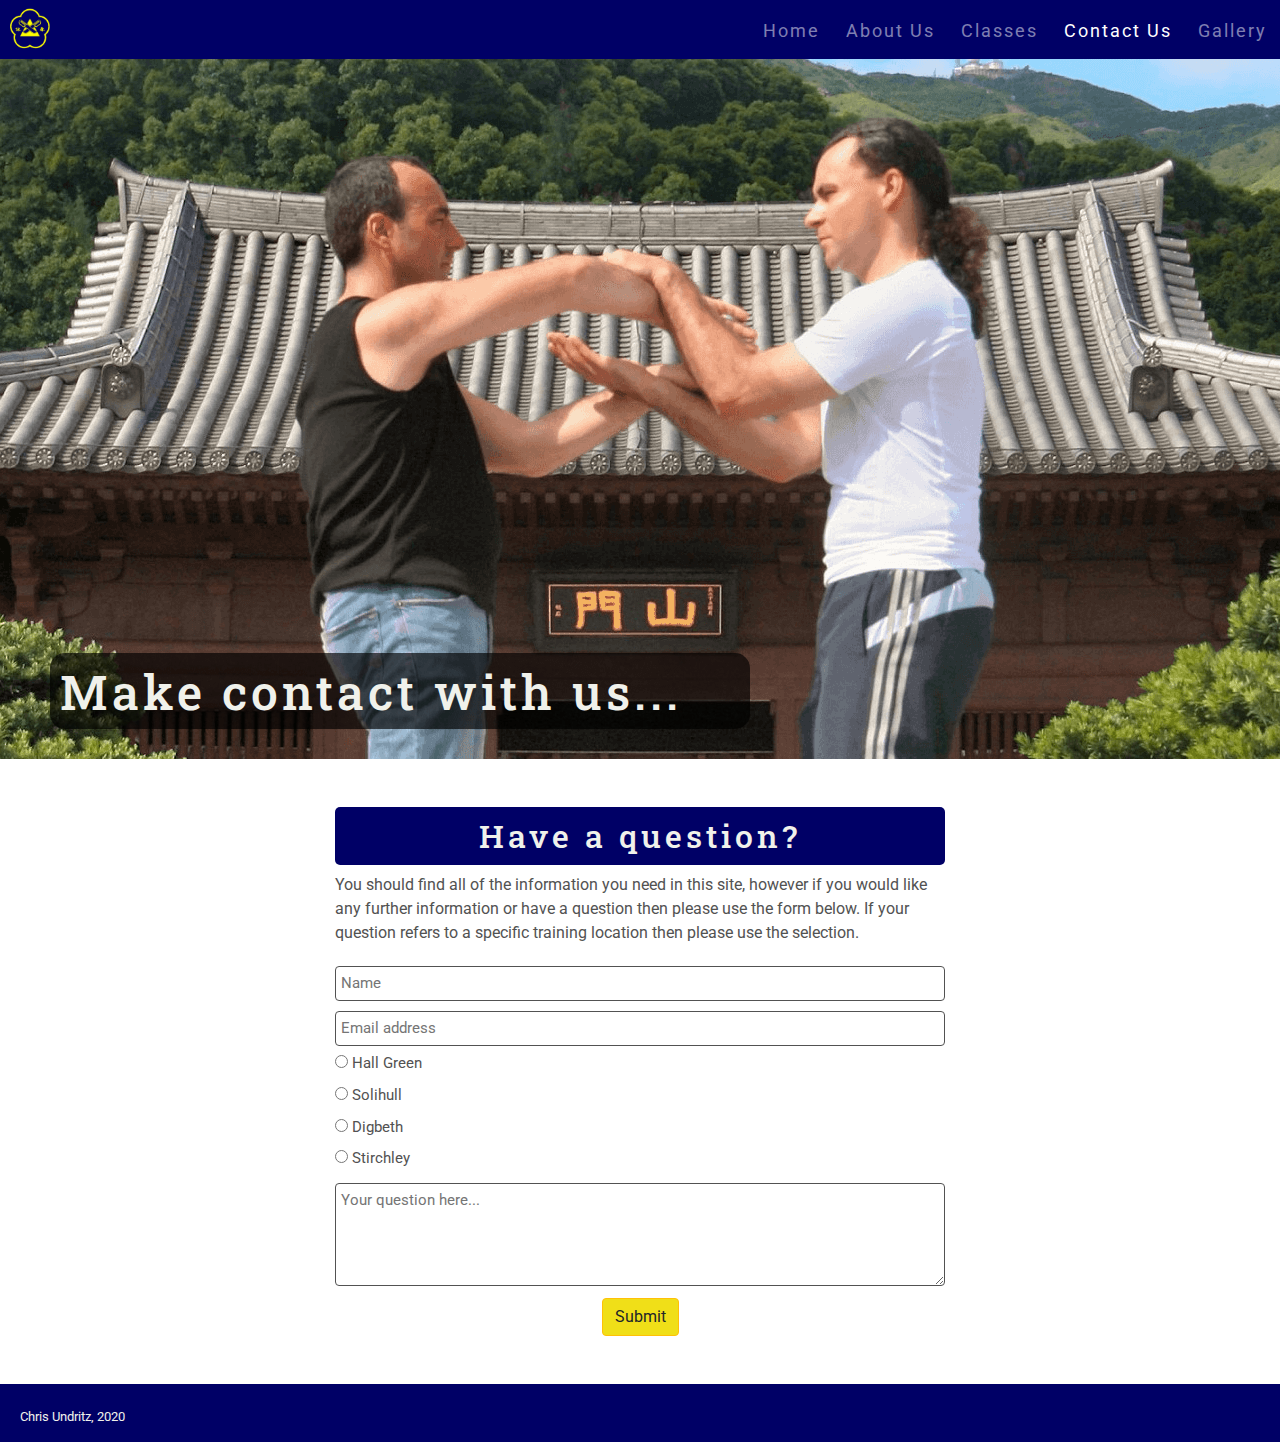
<file: contact.html>
<!DOCTYPE html>
<html lang="en">

<head>
    <meta charset="UTF-8">
    <meta name="viewport" content="width=device-width, initial-scale=1.0">
    <link rel="icon" type="image/png" href="assets/images/club_tab_symbol.png">
    <link rel="stylesheet" href="https://stackpath.bootstrapcdn.com/bootstrap/4.5.2/css/bootstrap.min.css" />
    <link rel="stylesheet" href="https://use.fontawesome.com/releases/v5.6.1/css/all.css"
        integrity="sha384-gfdkjb5BdAXd+lj+gudLWI+BXq4IuLW5IT+brZEZsLFm++aCMlF1V92rMkPaX4PP" crossorigin="anonymous" />
    <link rel="stylesheet" href="assets/css/style.css" type="text/css" />
    <title>Birmingham Wing Chun Kuen</title>
</head>

<body>
    <!--Navigation Bar-->
    <nav class="navbar navbar-expand-lg navbar-dark sticky-top">
        <a class="navbar-brand" href="index.html">
            <img src="assets/images/club_nav_symbol.png" width="50" height="50" alt="Birmingham Wing Chun Logo"
                title="Birmingham Wing Chun Logo" loading="lazy">
        </a>
        <button class="navbar-toggler" type="button" data-toggle="collapse" data-target="#navbar-mobile"
            aria-controls="navbar-mobile" aria-expanded="false" aria-label="Toggle navigation">
            <span class="navbar-toggler-icon"></span>
        </button>
        <div class="collapse navbar-collapse" id="navbar-mobile">
            <ul class="navbar-nav ml-auto bwc-nav-list text-center">
                <li class="nav-item">
                    <a class="nav-link" href="index.html">Home</a>
                </li>
                <li class="nav-item">
                    <a class="nav-link" href="about.html">About Us</a>
                </li>
                <li class="nav-item">
                    <a class="nav-link" href="classes.html">Classes</a>
                </li>
                <li class="nav-item active">
                    <a class="nav-link" href="contact.html">Contact Us<span class="sr-only">(current)</span></a>
                </li>
                <li class="nav-item">
                    <a class="nav-link" href="gallery.html">Gallery</a>
                </li>
            </ul>
        </div>
    </nav>
    <!--/Navigation-->

    <!--Banner (*Inspired by Code institute 'Love Running' project*)-->
    <section id="contact-top-banner">
        <div class="text-box-shade banner-text">
            <h1>Make contact with us...</h1>
        </div>
    </section>
    <!--/Banner-->

    <!--Contact Form-->
    <section class="my-5">
        <div class="container-fluid">
            <div class="row justify-content-center">
                <div class="col-12 col-md-10 col-lg-6">
                    <h2 class="text-center section-title">Have a question?</h2>
                    <p>You should find all of the information you need in this site, however if you would
                        like any further information or have a question then please use the form below. If
                        your question refers to a specific training location then please use the selection.
                    </p>
                </div>
            </div>
            <div class="row justify-content-center">
                <div class="col-12 col-md-10 col-lg-6">
                    <form action="#">
                        <input class="text-input rounded" type="text" id="name" placeholder="Name" name="name"
                            required><br>
                        <input class="text-input rounded" type="email" id="email" placeholder="Email address"
                            name="email" required><br>
                        <input id="hall-green" type="radio" name="locations" value="hall-green">
                        <label for="hall-green" class="radio-text">Hall Green</label><br>
                        <input id="solihull" type="radio" name="locations" value="solihull">
                        <label for="solihull" class="radio-text">Solihull</label><br>
                        <input id="digbeth" type="radio" name="locations" value="digbeth">
                        <label for="digbeth" class="radio-text">Digbeth</label><br>
                        <input id="stirchley" type="radio" name="locations" value="stirchley">
                        <label for="stirchley" class="radio-text">Stirchley</label><br>
                        <textarea class="text-input rounded" rows="4" name="question"
                            placeholder="Your question here..." required></textarea>
                        <div class="d-flex justify-content-center">
                            <input type="submit" class="btn btn-warning" value="Submit">
                        </div>
                    </form>
                </div>
            </div>
        </div>
    </section>
    <!--/Contact Form-->

    <!--Footer (*from Code institute 'Resume Project'modified for use*)-->
    <footer class="container-fluid fixed-footer">
        <div class="row">
            <div class="col-md-auto col-sm-12 order-md-2 text-center">
                <ul class="list-inline social-links">
                    <li class="list-inline-item">
                        <a target="_blank" href="https://www.facebook.com/MidlandsWingChunKuen/">
                            <i class="fab fa-facebook" aria-hidden="true"></i>
                            <span class="sr-only">Facebook</span>
                        </a>
                    </li>
                    <li class="list-inline-item">
                        <a target="_blank" href="https://www.instagram.com/simply_wing_chun_kuen/">
                            <i class="fab fa-instagram" aria-hidden="true"></i>
                            <span class="sr-only">Instagram</span>
                        </a>
                    </li>
                    <li class="list-inline-item">
                        <a target="_blank" href="https://www.youtube.com/channel/UCXEJxM-kJZok_vmbuWzCMHw">
                            <i class="fab fa-youtube" aria-hidden="true"></i>
                            <span class="sr-only">YouTube</span>
                        </a>
                    </li>
                    <li class="list-inline-item">
                        <a target="_blank" href="https://twitter.com/mwck_uk">
                            <i class="fab fa-twitter" aria-hidden="true"></i>
                            <span class="sr-only">Twitter</span>
                        </a>
                    </li>
                </ul>
            </div>
            <div class="col-md-auto mr-md-auto col-sm-12 order-md-1 text-center copyright">
                <p><small><i class="far fa-copyright"></i> Chris Undritz, 2020</small></p>
            </div>
        </div>
    </footer>
    <!--/Footer-->

    <!--Scripts-->
    <script src="https://code.jquery.com/jquery-3.5.1.slim.min.js"
        integrity="sha384-DfXdz2htPH0lsSSs5nCTpuj/zy4C+OGpamoFVy38MVBnE+IbbVYUew+OrCXaRkfj" crossorigin="anonymous">
    </script>
    <script src="https://cdn.jsdelivr.net/npm/popper.js@1.16.1/dist/umd/popper.min.js"
        integrity="sha384-9/reFTGAW83EW2RDu2S0VKaIzap3H66lZH81PoYlFhbGU+6BZp6G7niu735Sk7lN" crossorigin="anonymous">
    </script>
    <script src="https://cdn.jsdelivr.net/npm/bootstrap@4.5.3/dist/js/bootstrap.min.js"
        integrity="sha384-w1Q4orYjBQndcko6MimVbzY0tgp4pWB4lZ7lr30WKz0vr/aWKhXdBNmNb5D92v7s" crossorigin="anonymous">
    </script>
    <!--/Scripts-->
</body>

</html>
</file>
<file: assets/css/style.css>
/*
* Prefixed by https://autoprefixer.github.io
* PostCSS: v7.0.29,
* Autoprefixer: v9.7.6
* Browsers: last 4 version
*/

@import url('https://fonts.googleapis.com/css2?family=Roboto+Slab:wght@300;400;900&family=Roboto:wght@300;400&display=swap');

/*---------------------------- Global stylings----------------------------*/
* {
    margin: 0;
    padding: 0;
    border: 0;
}

h1 {
    font-family: 'Roboto Slab', serif;
    letter-spacing: 4px;
    font-size: 300%;
    color: #F0F1EB;
}

h2 {
    font-family: 'Roboto Slab', serif;
	letter-spacing: 4px;
}

h3 {
    font-family: 'Roboto Slab', serif;
	letter-spacing: 4px;
}

p {
    font-family: 'Roboto', sans-serif;
    font-weight: 400;
    color: #525252;
}

hr {
    border: solid 1px #525252;
}

.btn-warning {
    font-family: 'Roboto', sans-serif;
    background-color: #F0DF18;
}

.btn-warning:hover {
    color: #F0F1EB;
    background-color: #000066;
    border: solid 1px #000066;
}

.section-title {
    background-color: #000066;
    padding: 10px 0px;
    color: #F0F1EB;
    border-radius: 5px;
}

.text-box-shade {
    background-color: rgba(0,0,0, .65);
}

.col-md-4, .col-md-3, .col-sm-12 {
    padding: 0;
}

/*paper-like cards shadow from w3schools tutorial on box shadows (https://www.w3schools.com/css/css3_shadows_box.asp)*/
.image-shadow {
    -webkit-box-shadow: 0 4px 8px 0 rgba(0, 0, 0, 0.2), 0 6px 20px 0 rgba(0, 0, 0, 0.19);
            box-shadow: 0 4px 8px 0 rgba(0, 0, 0, 0.2), 0 6px 20px 0 rgba(0, 0, 0, 0.19);
}

/*----------------------------------- Navbar------------------------------*/
.navbar {
    padding: 0;
    background-color: #000066; 
}

.navbar a {
    margin-left: 5px;
    margin-right: 5px;
    padding-top: 2px;
    font-size: 18px;
    letter-spacing: 2px;
}

.navbar-brand {
    margin-top: 2px;
    border-radius: 100%;
}

.navbar-brand img {
    border-radius: 100%;
}

.nav-link {
    padding: 0px;
}

.navbar-toggler {
    margin-right: 5px;
    background-color: #000066; 
}

.bwc-nav-list a:hover {
    border-bottom: 1px solid #F0DF18;
}

/*---------------------- Homepage - Callout section-----------------------*/
#callout-container { 
    height: 800px;
    background: url("../images/sifu-bg-banner.png") no-repeat top right; 
    background-attachment: scroll;
    background-size: cover;
    position: relative;
}

#callout-translucent-overlay {
    position: absolute;
    top: 0;
    left: 0;
    height: 100%;
    width: 100%;
    background-color: rgba(0,0,0,0.5);
    }

#callout-row {
    position: relative;
    padding-top: 275px;
}

#home-banner-title h1 {
    font-size: 600%;
}

#home-banner-title h2 {
    color: #F0F1EB;
    font-size: 300%;
}

#home-banner-hr {
    border: solid 1px #F0F1EB;
    width: 65%;
}

#wing-chun-symbols {
    height: 7vw;
}

/*--------------------- Homepage - Benefits & Testimonials ---------------*/
#quotes-section {
    background-color: #F0DF18;
}

.blockquote {
    color: #525252;
    font-size: 95%;
}

.blockquote p i {
    font-size: 150%;
}

/*--------------------- Homepage - Discovery section ---------------------*/
#aboutus-nav {
    background: url(../images/sifu_wooden_dummy.png);
}

#classes-nav {
    background: url(../images/hallgreen.jpg);
}

#gallery-nav {
    background: url(../images/bwc_club.jpg);
}

#aboutus-nav, 
#classes-nav, 
#gallery-nav {
    background-size: cover;
    height: 300px;
}

#aboutus-nav div,
#classes-nav div,
#gallery-nav div {
    color: #F0F1EB;
    border-radius: 15px;
    width: 200px;
    background-color:rgba(0,0,0, .5);
}

#aboutus-nav:hover, #classes-nav:hover, #gallery-nav:hover {
    -webkit-filter: grayscale(100%);
            filter: grayscale(100%);
    background-size: cover;
    height: 300px;
}

/*------------------------------- Page Banners ---------------------------*/
#about-top-banner {
    background: url("../images/bruce-lee-statue.png") no-repeat scroll top;
    height: 700px;
    width: 100%;
    overflow: hidden;
    position: relative; 
}

#classes-top-banner {
    background: url("../images/punch-kick.jpg") no-repeat scroll right;
    height: 700px;
    width: 100%;
    overflow: hidden;
    position: relative; 
}

#classes-top-banner-carousel {
    height: 700px;
    width: 100%;
    overflow: hidden;
    position: relative; 
}

#contact-top-banner {
    background: url("../images/chisao-hong-kong-banner.png") no-repeat scroll center;
    height: 700px;
    width: 100%;
    overflow: hidden;
    position: relative; 
}

.banner-text {
    color: #F0F1EB;
    letter-spacing: 4px;
    width: 700px;
    height: auto;
    border-radius: 15px;
    padding-left: 10px; 
    padding-top: 10px;  
    left: 50px;
    bottom: 30px;
    position: absolute;  
}

/*------------------------------ AboutUs Page-----------------------------*/
/*--Thanks to Mr_Bim_Alumni for the below two css styles to address the image issue on iPads--*/ 
.image-div {
    max-height: 300px;
}

.about-img {
    object-fit: cover;
}

/*------------------------------ Classes Page-----------------------------*/
.card {
    width: 22rem;
}

.card-header {
    background-color: #000066;
}

.card-header p {
    margin: 0px;
    color: #F0F1EB;
}

.modal-header {
    background-color: #000066;
}

.modal-title {
    color: #F0F1EB
}

/*---------------------------- Contact us Form ---------------------------*/
.text-input {
    width: 100%;
    color: #525252;
    font-family: 'Roboto', sans-serif;
    font-size: 95%;
    margin: 5px 0px;
    padding: 5px;
    border: solid 1px #525252;
}

.radio-text {
    font-family: 'Roboto', sans-serif;
    color:#525252;
    font-size: 95%;
}

.text-input:hover {
    background-color: #F0DF18;
}

/*---------------------------- Gallery -----------------------------------*/
.gallery-thumbnail {
    height: 150px; 
    margin: 5px;
}

/*---------------------------- Footer ------------------------------------*/
footer {
    background-color: #000066;
    padding: 10px;
}

.copyright p {
    color: #F0F1EB;
    margin: 10px 20px 0px 20px;
    padding: 0px;
}

ul {
    margin-bottom: 0rem;
}

/*-- The below was from Code Institute 'Resume Project'--*/
.social-links li a i {
    font-size: 25px;
    margin: 10px 15px;
    color: #F0F1EB;
    -webkit-transition: all 0.25s ease-in-out;
    -o-transition: all 0.25s ease-in-out;
    transition: all 0.25s ease-in-out;
}

.social-links a i:hover {
    color: #F0DF18;
}

/*---------------------------- MEDIA QUERIES------------------------------*/
@media screen and (max-width: 770px ){ 
    /*----------Navbar----------*/
    .navbar a {
        padding-top: 5px;
        padding-bottom: 5px;
    }

    /*----------Homepage Callout----------*/
    #callout-container { 
        height: 700px;
    }

    #callout-row {
        padding-top: 350px;
    }

    #home-banner-title h1 {
        font-size: 400%;
    }

    #home-banner-title h2 {
        font-size: 200%;
    }

    #home-banner-hr {
        width: 80%;
    }

    #wing-chun-symbols {
        height: 10vw;
    }   

    /*----------Banners----------*/
    .banner-text {
        width: 400px;
        border-top-left-radius: 0px;
        border-top-right-radius: 15px;
        border-bottom-left-radius: 0px;
        border-bottom-right-radius: 15px;
        padding-left: 10px; 
        padding-top: 10px;  
        left: 0px; 
    }

    /*----------Contact Us form----------*/
    .text-input {
        font-size: 110%;
    }

    .radio-text {
        font-size: 110%;
    }
}

@media screen and (max-width: 576px ){ 
    /*-----------Homepage Callout----------*/
    #callout-row {
        padding-top: 275px;
    }

    #home-banner-hr {
        width: 80%;
    }

    #wing-chun-symbols {
        display: none;
    }   

    /*----------Banners----------*/
    #about-top-banner {
        height: 600px;
        background-size: 300%;
    }

    #classes-top-banner {
        height: 600px;
        background-size: 250%;
    }

    #contact-top-banner {
        height: 600px;
        background-size: 380%;
    }

    .banner-text {
        width: 350px;
    }

    .banner-text h1 {
        font-size: 250%;
    }
}

@media screen and (max-width: 376px ){ 
    /*----------Homepage Callout----------*/
    #callout-container { 
        height: 525px;
    }

    #callout-row {
        padding-top: 100px;
    }

    #home-banner-title h1 {
        font-size: 300%;
    }

    #home-banner-title h2 {
        font-size: 150%;
    }

    #home-banner-hr {
        width: 80%;
    }

    /*----------Banners----------*/
    #about-top-banner {
        height: 400px;
        background-size: 250%;
    }

    #classes-top-banner {
        height: 400px;
        background-size: 200%;
    }

    #contact-top-banner {
        height: 400px;
        background-size: 300%;
    }

    .banner-text {
        width: 300px;
    }

    .banner-text h1 {
        font-size: 200%;
    }
}
</file>
